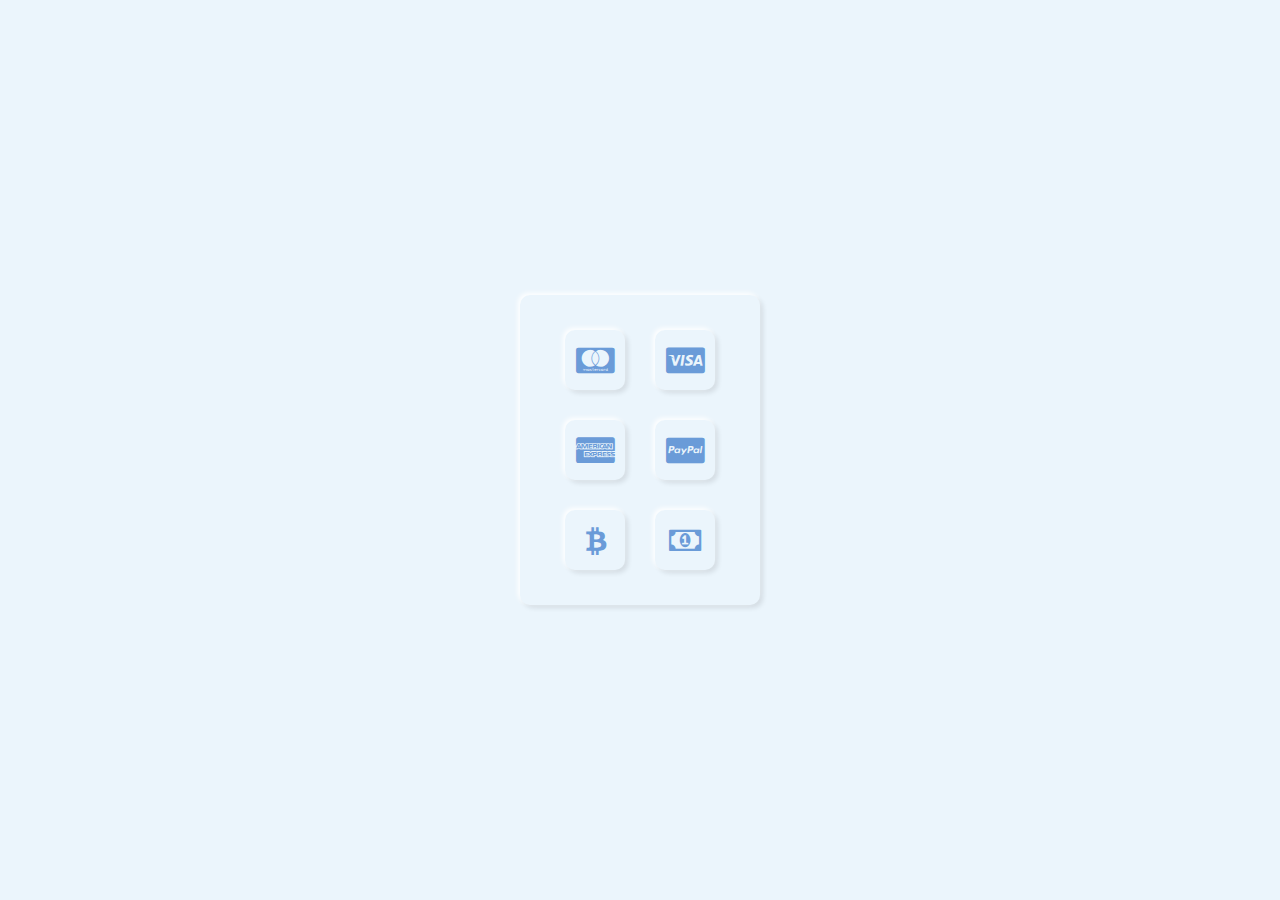
<file: index.html>
<!DOCTYPE html>
<html lang="en">
<head>
    <meta charset="UTF-8">
    <meta name="viewport" content="width=device-width, initial-scale=1.0">
    <title>Neuomorphic Checkbox Button</title>
    <link rel="stylesheet" href="https://stackpath.bootstrapcdn.com/font-awesome/4.7.0/css/font-awesome.min.css" integrity="sha384-wvfXpqpZZVQGK6TAh5PVlGOfQNHSoD2xbE+QkPxCAFlNEevoEH3Sl0sibVcOQVnN" crossorigin="anonymous">
    <link rel="stylesheet" href="style.css" type="text/css">
</head>
<body>
    <ul>
        <li>
            <label>
                <input type="checkbox" name="">
                <div class="icon-box">
                    <i class="fa fa-cc-mastercard" aria-hidden="true"></i>
                </div>
            </label>
        </li>
        <li>
            <label>
                <input type="checkbox" name="">
                <div class="icon-box">
                    <i class="fa fa-cc-visa" aria-hidden="true"></i>                    
                </div>
            </label>
        </li>
        <li>
            <label>
                <input type="checkbox" name="">
                <div class="icon-box">
                    <i class="fa fa-cc-amex" aria-hidden="true"></i>
                </div>
            </label>
        </li>
        <li>
            <label>
                <input type="checkbox" name="">
                <div class="icon-box">
                    <i class="fa fa-cc-paypal" aria-hidden="true"></i>
                </div>
            </label>
        </li>
        <li>
            <label>
                <input type="checkbox" name="">
                <div class="icon-box">
                    <i class="fa fa-btc" aria-hidden="true"></i>
                </div>
            </label>
        </li>
        <li>
            <label>
                <input type="checkbox" name="">
                <div class="icon-box">
                    <i class="fa fa-money" aria-hidden="true"></i>
                </div>
            </label>
        </li>
    </ul>
</body>
</html>
</file>
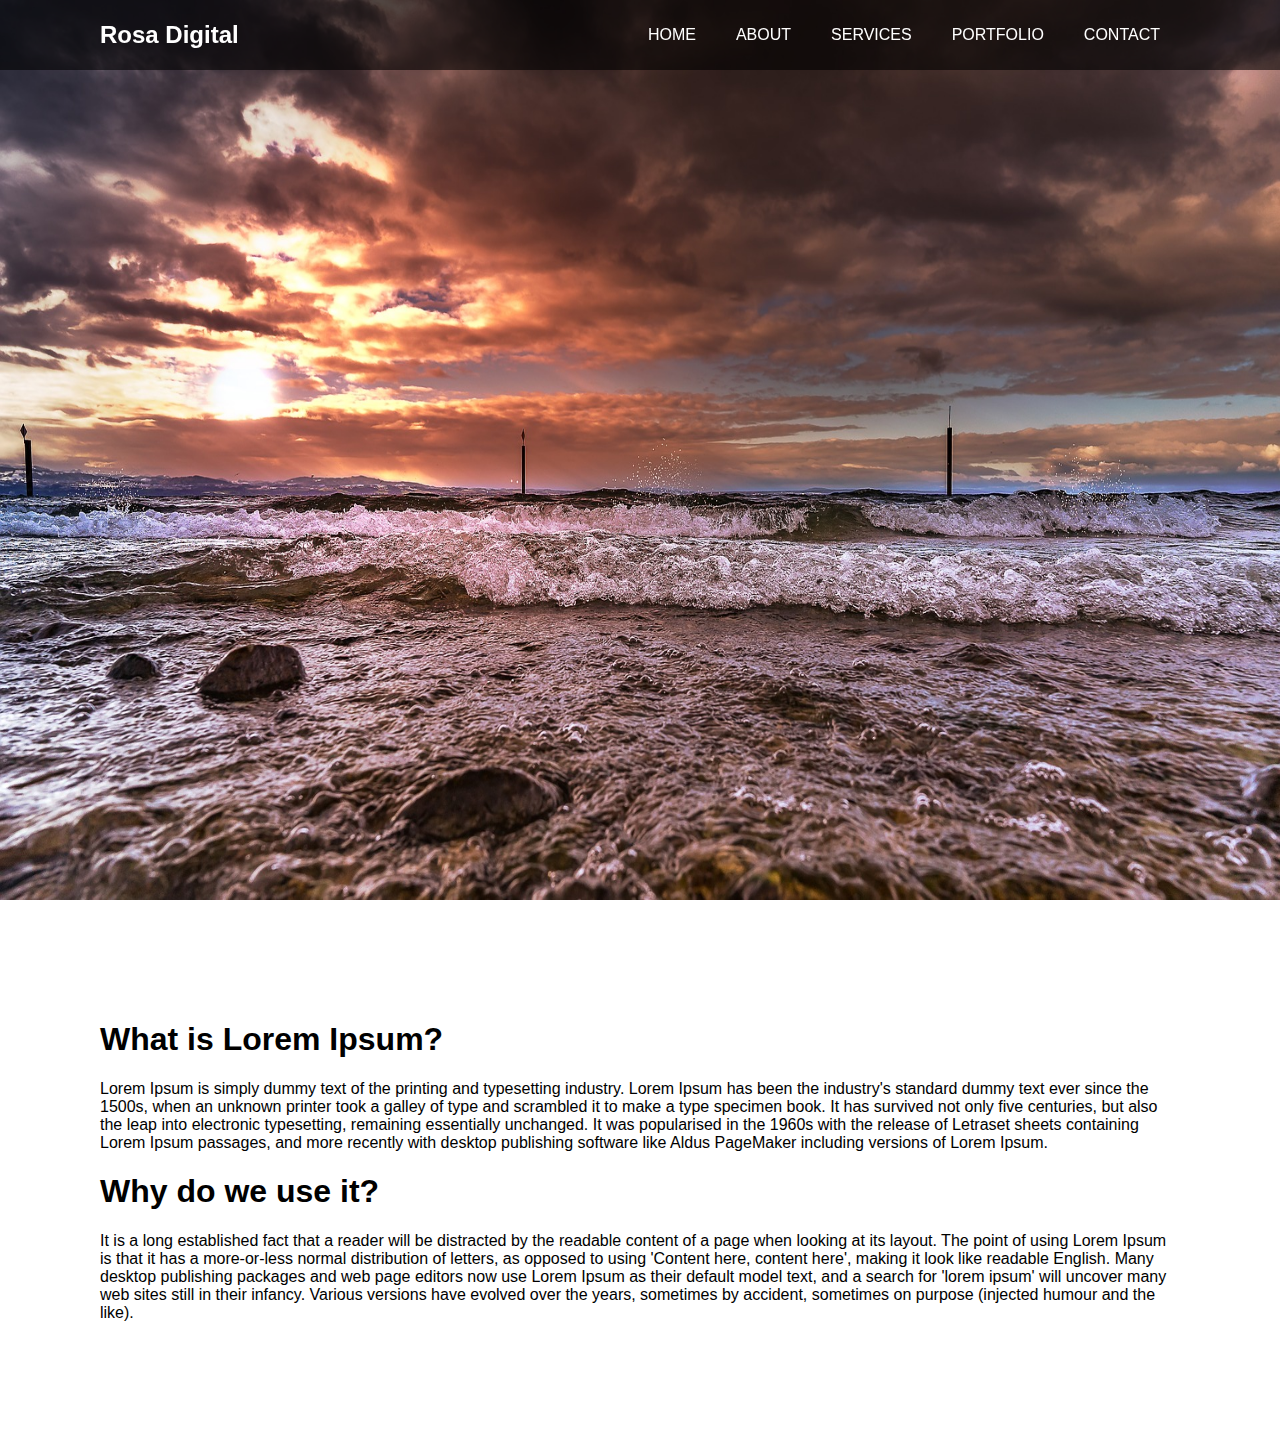
<file: models/03_transparent-navigation-bar/index.html>
<!DOCTYPE html>
<html lang="en">
<head>
    <meta charset="UTF-8">
    <meta name="viewport" content="width=device-width, initial-scale=1.0">
    <title>Tranparent Menubar Design</title>
    <link rel="stylesheet" href="style.css" type="text/css"/>
</head>
<body>
    <nav>
        <div class="brand">
            <h2>Rosa Digital</h2>
        </div>
        <ul>
            <li><a href="#">Home</a></li>
            <li><a href="#">About</a></li>
            <li><a href="#">Services</a></li>
            <li><a href="#">Portfolio</a></li>
            <li><a href="#">Contact</a></li>
        </ul>
    </nav>
    <section class="sec1"></section>
    <section class="sec2">
        <h1>What is Lorem Ipsum?</h1>
        <p>Lorem Ipsum is simply dummy text of the printing and typesetting industry. Lorem Ipsum has been the industry's standard dummy text ever since the 1500s, when an unknown printer took a galley of type and scrambled it to make a type specimen book. It has survived not only five centuries, but also the leap into electronic typesetting, remaining essentially unchanged. It was popularised in the 1960s with the release of Letraset sheets containing Lorem Ipsum passages, and more recently with desktop publishing software like Aldus PageMaker including versions of Lorem Ipsum.</p>

        <h1>Why do we use it?</h1>
        <p>It is a long established fact that a reader will be distracted by the readable content of a page when looking at its layout. The point of using Lorem Ipsum is that it has a more-or-less normal distribution of letters, as opposed to using 'Content here, content here', making it look like readable English. Many desktop publishing packages and web page editors now use Lorem Ipsum as their default model text, and a search for 'lorem ipsum' will uncover many web sites still in their infancy. Various versions have evolved over the years, sometimes by accident, sometimes on purpose (injected humour and the like).</p>
    </section>
</body>
</html>
</file>
<file: style.css>
*
{
    margin: 0;
    padding: 0;
    box-sizing: border-box;
}
body
{
    display:flex;
    justify-content:center;
    align-items:center;
    min-height:100vh;
    background:#ebf5fc;
}
ul
{
    position:relative;
    display:flex;
    justify-content: center;
    align-items:center;
    flex-wrap:wrap;
    border-radius: 10px;
    padding: 20px;
    width: 240px;
    background: #ebf5fc;
    box-shadow: -2px -2px 5px rgba(255,255,255,1),
                3px 3px 5px rgba(0,0,0,0.1);
}
ul li
{
    position: relative;
    list-style: none;
    text-align: center;
    margin: 15px;
}
ul li label input[type="checkbox"]
{
    position: absolute;
    opacity: 0;
    cursor: pointer;
}
ul li label .icon-box
{
    width:60px;
    height:60px;
    background: #ebf5fc;
    display: flex;
    justify-content: center;
    align-items: center;
    box-shadow: -2px -2px 5px rgba(255,255,255,1),
                3px 3px 5px rgba(0,0,0,0.1);
    border-radius: 10px;
}
ul li label .icon-box .fa
{
    font-size: 30px;
    color: #6a9bd8;
}
ul li label input[type="checkbox"]:checked ~ .icon-box
{
    box-shadow: inset -2px -2px 5px rgba(255,255,255,1),
                inset 3px 3px 5px rgba(0,0,0,0.1);
}
ul li label input[type="checkbox"]:checked ~ .icon-box .fa
{
    transform: scale(0.95);
}
</file>
<file: models/03_transparent-navigation-bar/style.css>
body
{
    margin: 0;
    padding: 0;
    font-family: sans-serif;
}
section.sec1
{
    width: 100%;
    height: 100vh;
    box-sizing: border-box;
    background: url('bg.jpg');
    background-size:100% 100%;
}
section.sec2
{
    padding: 100px;
}
nav
{
    position: fixed;
    top: 0;
    left: 0;
    width: 100%;
    height: 70px;
    background: rgba(0,0,0,0.6);
    padding: 0 100px;
    box-sizing: border-box;
}
nav .brand
{
    float: left;
    height: 100%;
    line-height: 70px;
}
nav .brand h2
{
    margin: 0;
    padding: 0;
    color: #fff;
}
nav ul
{
    float: right;
    display: flex;
    margin: 0;
    padding: 0;
}
nav ul li
{
    list-style: none;
}
nav ul li a
{
    position: relative;
    display: block;
    height: 70px;
    line-height: 70px;
    padding: 0 20px;
    box-sizing: border-box;
    color: #fff;
    text-decoration: none;
    text-transform: uppercase;
    transition: .5s;
}
nav ul li a:hover
{
    color: #262626;
}

nav ul li a:before
{
    content: '';
    position: absolute;
    top: 0;
    left: 0;
    width: 100%;
    height: 100%;
    background: #fff;
    transform-origin: right;
    z-index: -1;
    transform: scaleX(0);
    transition: transform .5s;
}
nav ul li a:hover:before
{
    transform-origin: left;
    transform: scaleX(1);
    color: #262626;
}
nav ul li a:before
{
    content: relative;
    position: absolute;
    top: 0;
    left: 0;
    width: 100%;
    height: 100%;
    background: #fff;
    transform-origin: right;
    transform: scaleX(0);
    transition: transform .5s;
}
</file>
